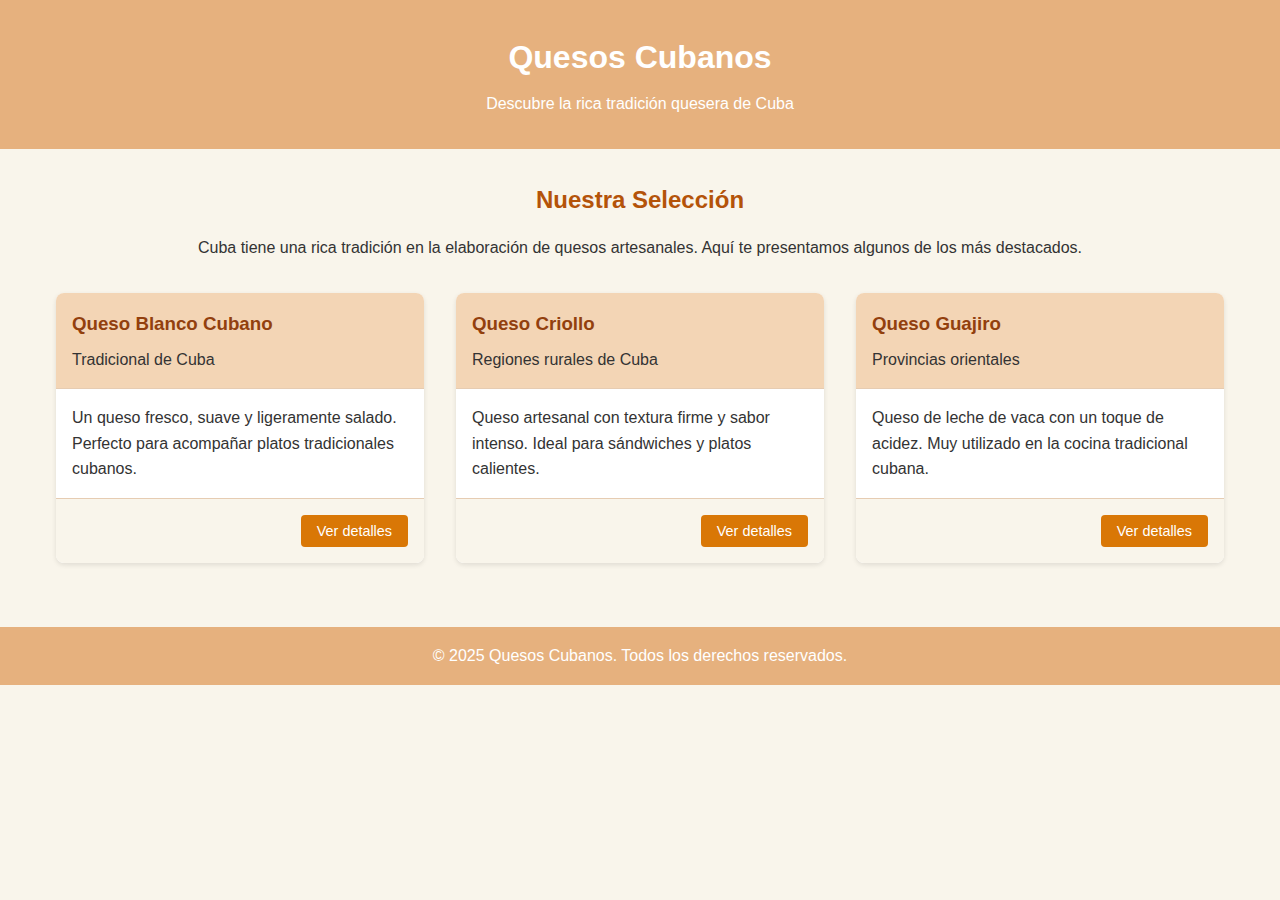
<file: index.html>
<!DOCTYPE html>
<html lang="es">
<head>
    <meta charset="UTF-8">
    <meta name="viewport" content="width=device-width, initial-scale=1.0">
    <title>Quesos Cubanos</title>
    <link rel="stylesheet" href="styles.css">
</head>
<body>
    <header>
        <h1>Quesos Cubanos</h1>
        <p>Descubre la rica tradición quesera de Cuba</p>
    </header>

    <main>
        <section class="intro">
            <h2>Nuestra Selección</h2>
            <p>Cuba tiene una rica tradición en la elaboración de quesos artesanales. Aquí te presentamos algunos de los más destacados.</p>
        </section>

        <section class="quesos-container" id="quesos-container">
            <!-- Los quesos se cargarán desde JavaScript -->
        </section>
    </main>

    <footer>
        <p>&copy; 2025 Quesos Cubanos. Todos los derechos reservados.</p>
    </footer>

    <script src="script.js"></script>
</body>
</html>
</file>
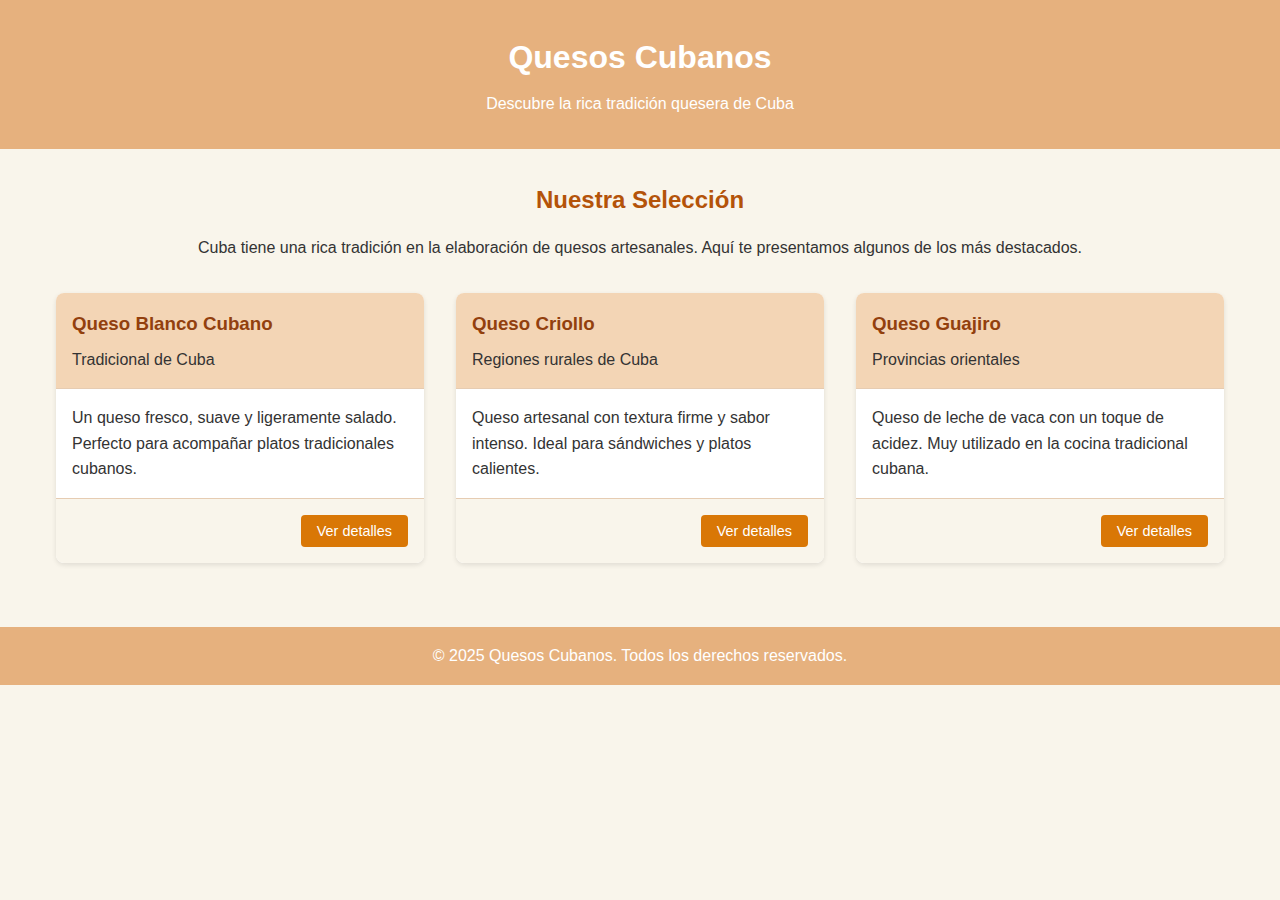
<file: idex.html>
<!DOCTYPE html>
<html lang="es">
<head>
    <meta charset="UTF-8">
    <meta name="viewport" content="width=device-width, initial-scale=1.0">
    <title>Quesos Cubanos</title>
    <link rel="stylesheet" href="styles.css">
</head>
<body>
    <header>
        <h1>Quesos Cubanos</h1>
        <p>Descubre la rica tradición quesera de Cuba</p>
    </header>

    <main>
        <section class="intro">
            <h2>Nuestra Selección</h2>
            <p>Cuba tiene una rica tradición en la elaboración de quesos artesanales. Aquí te presentamos algunos de los más destacados.</p>
        </section>

        <section class="quesos-container" id="quesos-container">
            <!-- Los quesos se cargarán desde JavaScript -->
        </section>
    </main>

    <footer>
        <p>&copy; 2025 Quesos Cubanos. Todos los derechos reservados.</p>
    </footer>

    <script src="script.js"></script>
</body>
</html>
</file>
<file: styles.css>
* {
  margin: 0;
  padding: 0;
  box-sizing: border-box;
}

body {
  font-family: Arial, sans-serif;
  line-height: 1.6;
  color: #333;
  background-color: #f9f5eb;
}

header {
  background-color: #e6b17e;
  color: #fff;
  text-align: center;
  padding: 2rem 1rem;
}

header h1 {
  margin-bottom: 0.5rem;
}

main {
  max-width: 1200px;
  margin: 0 auto;
  padding: 2rem 1rem;
}

.intro {
  text-align: center;
  margin-bottom: 2rem;
}

.intro h2 {
  color: #b45309;
  margin-bottom: 1rem;
}

.quesos-container {
  display: grid;
  grid-template-columns: repeat(auto-fill, minmax(300px, 1fr));
  gap: 2rem;
}

.queso-card {
  background-color: #fff;
  border-radius: 8px;
  overflow: hidden;
  box-shadow: 0 2px 5px rgba(0, 0, 0, 0.1);
}

.queso-card-header {
  background-color: #f3d5b5;
  padding: 1rem;
  border-bottom: 1px solid #e6ccb2;
}

.queso-card-header h3 {
  color: #92400e;
  margin-bottom: 0.5rem;
}

.queso-card-body {
  padding: 1rem;
}

.queso-card-footer {
  background-color: #f9f5eb;
  padding: 1rem;
  text-align: right;
  border-top: 1px solid #e6ccb2;
}

.btn {
  display: inline-block;
  background-color: #d97706;
  color: white;
  padding: 0.5rem 1rem;
  border: none;
  border-radius: 4px;
  cursor: pointer;
  font-size: 0.9rem;
}

.btn:hover {
  background-color: #b45309;
}

footer {
  text-align: center;
  padding: 1rem;
  background-color: #e6b17e;
  color: white;
  margin-top: 2rem;
}
</file>
